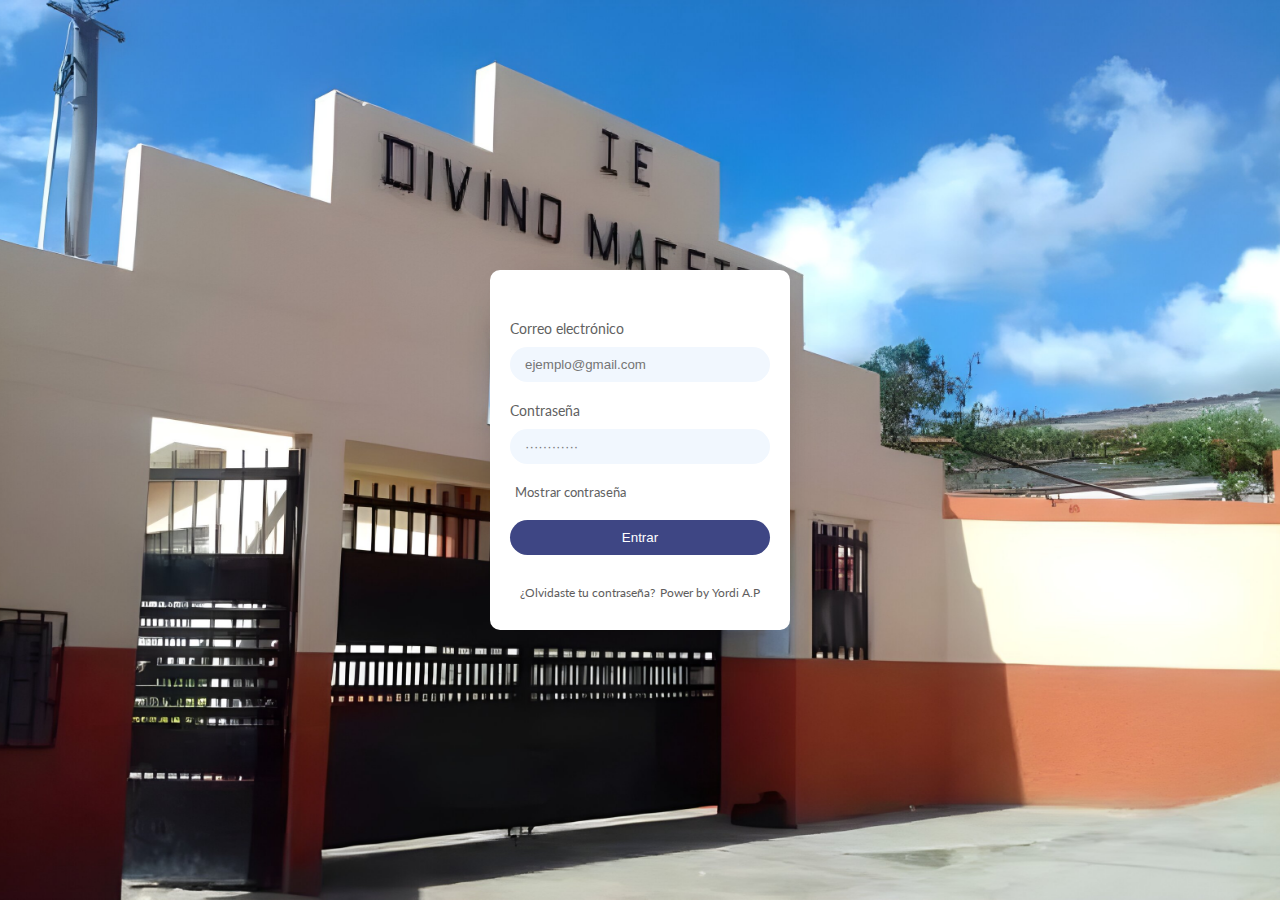
<file: login2/index.html>
<!DOCTYPE html>
<html lang="en">

<head>
    <meta charset="UTF-8">
    <meta name="viewport" content="width=device-width, initial-scale=1.0">
    <title>Document</title>
    <link rel="stylesheet" href="style.css">
    <link rel="stylesheet" href="https://program09.github.io/YORDIALCANTARA/public/css/Icons/css/all.min.css">
    <style>
        @import url('https://fonts.googleapis.com/css2?family=Lato:ital,wght@0,100;0,300;0,400;0,700;0,900;1,100;1,300;1,400;1,700;1,900&display=swap');
    </style>
</head>

<body>

    <div class="container">
        <div class="cont_login">
            <form action="">
                <div class="img_logo">
                    <i class="fa-thin fa-graduation-cap"></i>
                </div>
                <div class="form_input">
                    <p><i class="fa-light fa-envelope"></i>Correo electrónico</p>
                    <input type="text" id="email" name="email" placeholder="ejemplo@gmail.com" autocomplete="off">
                </div>
                <div class="form_input">
                    <p><i class="fa-light fa-lock-keyhole"></i>Contraseña</p>
                    <input type="password" id="password" name="password" placeholder="············" autocomplete="off">
                </div>
                <div class="select_pass">
                    <input type="checkbox" id="mostrar">
                    <label for="mostrar" id="mostrar-label"><i class="fa-light fa-eye"></i> Mostrar contraseña</label>
                </div>
                <button type="submit" class="btn_send">Entrar</button>

                <div class="log_footer">
                    <a href="">¿Olvidaste tu contraseña?</a><a href="">Power by Yordi A.P</a>
                </div>
            </form>
        </div>
    </div>

    <script>
        document.addEventListener("DOMContentLoaded", function () {
            var passwordInput = document.getElementById("password");
            var mostrarCheckbox = document.getElementById("mostrar");
            var mostrarLabel = document.getElementById("mostrar-label");

            mostrarCheckbox.addEventListener("change", function () {
                if (mostrarCheckbox.checked) {
                    passwordInput.setAttribute("type", "text");
                    mostrarLabel.innerHTML = "<i class='fa-light fa-eye-slash'></i> Ocultar contraseña"; // Change label text when checked
                } else {
                    passwordInput.setAttribute("type", "password");
                    mostrarLabel.innerHTML = "<i class='fa-light fa-eye'></i>Mostrar contraseña"; // Change label text when unchecked
                }
            });
        });


    </script>

</body>

</html>
</file>
<file: login2/style.css>
:root{
    --color-1:hsl(213, 85%, 97%);;
    --color-2:hsl(233, 36%, 38%);;
    --color-3:hsl(218, 50%, 91%);


}

*{
    margin: 0;
    padding: 0;
    box-sizing: border-box;
}


body{
    background-color: var(--color-3);
    font-family: Lato, sans-serif;
    font-family: 'Lato', sans-serif;
    background-image: url('colegio.jpg');
    background-position: center center;
    background-size: cover;
    background-repeat: no-repeat;
    
}

.container{
    width: 100%;
    height: 100vh;
    display: flex;
    justify-content: center;
    align-items: center;
}

.cont_login{
    width: 300px;
    background-color: #ffffff;
    border-radius: 10px;
    padding: 20px;
    -webkit-box-shadow: -1px 3px 46px -30px rgba(0,0,0,0.64);
    -moz-box-shadow: -1px 3px 46px -30px rgba(0,0,0,0.64);
    box-shadow: -1px 3px 46px -30px rgba(0,0,0,0.64);
}

.cont_login form{
    width: 100%;
}
.img_logo{
    text-align: center;
    font-size: 50px;
    padding: 10px;
    color: rgb(73, 69, 136);
}


.cont_login form .form_input{
    border-radius: 10px;
    background-color: #fff;
    padding: 10px 0px;
}

.form_input input{
    width: 100%;
    padding: 10px 15px;
    border: 0;
    outline: none;
    margin-top: 10px;
    background-color: var(--color-1);
    border-radius: 20px;
    color: rgb(105, 105, 105);
}

.form_input p{
    font-size: 14px;
    color: rgb(97, 97, 97);
}

.form_input p i{
    width: 30px;
    text-align: center;
}

.select_pass{
    color: rgb(97, 97, 97);
    padding: 10px 5px;
    font-size: 13px;
}
.select_pass input{
    display: none;
}

.select_pass label i{
    width: 25px;
    text-align: center;
}

.btn_send{
    width: 100%;
    padding: 10px;
    border-radius: 20px;
    border: 0;
    background-color: var(--color-2);
    color: #fff;
    margin-top: 10px;
}

.log_footer{
    margin-top: 20px;
    width: 100%;
    padding: 10px 10px;
    display: flex;
    align-items: center;
    justify-content: space-between;
}

.log_footer a{
    text-decoration: none;
    color: rgb(96, 93, 93);
    font-size: 12px;
}
</file>
